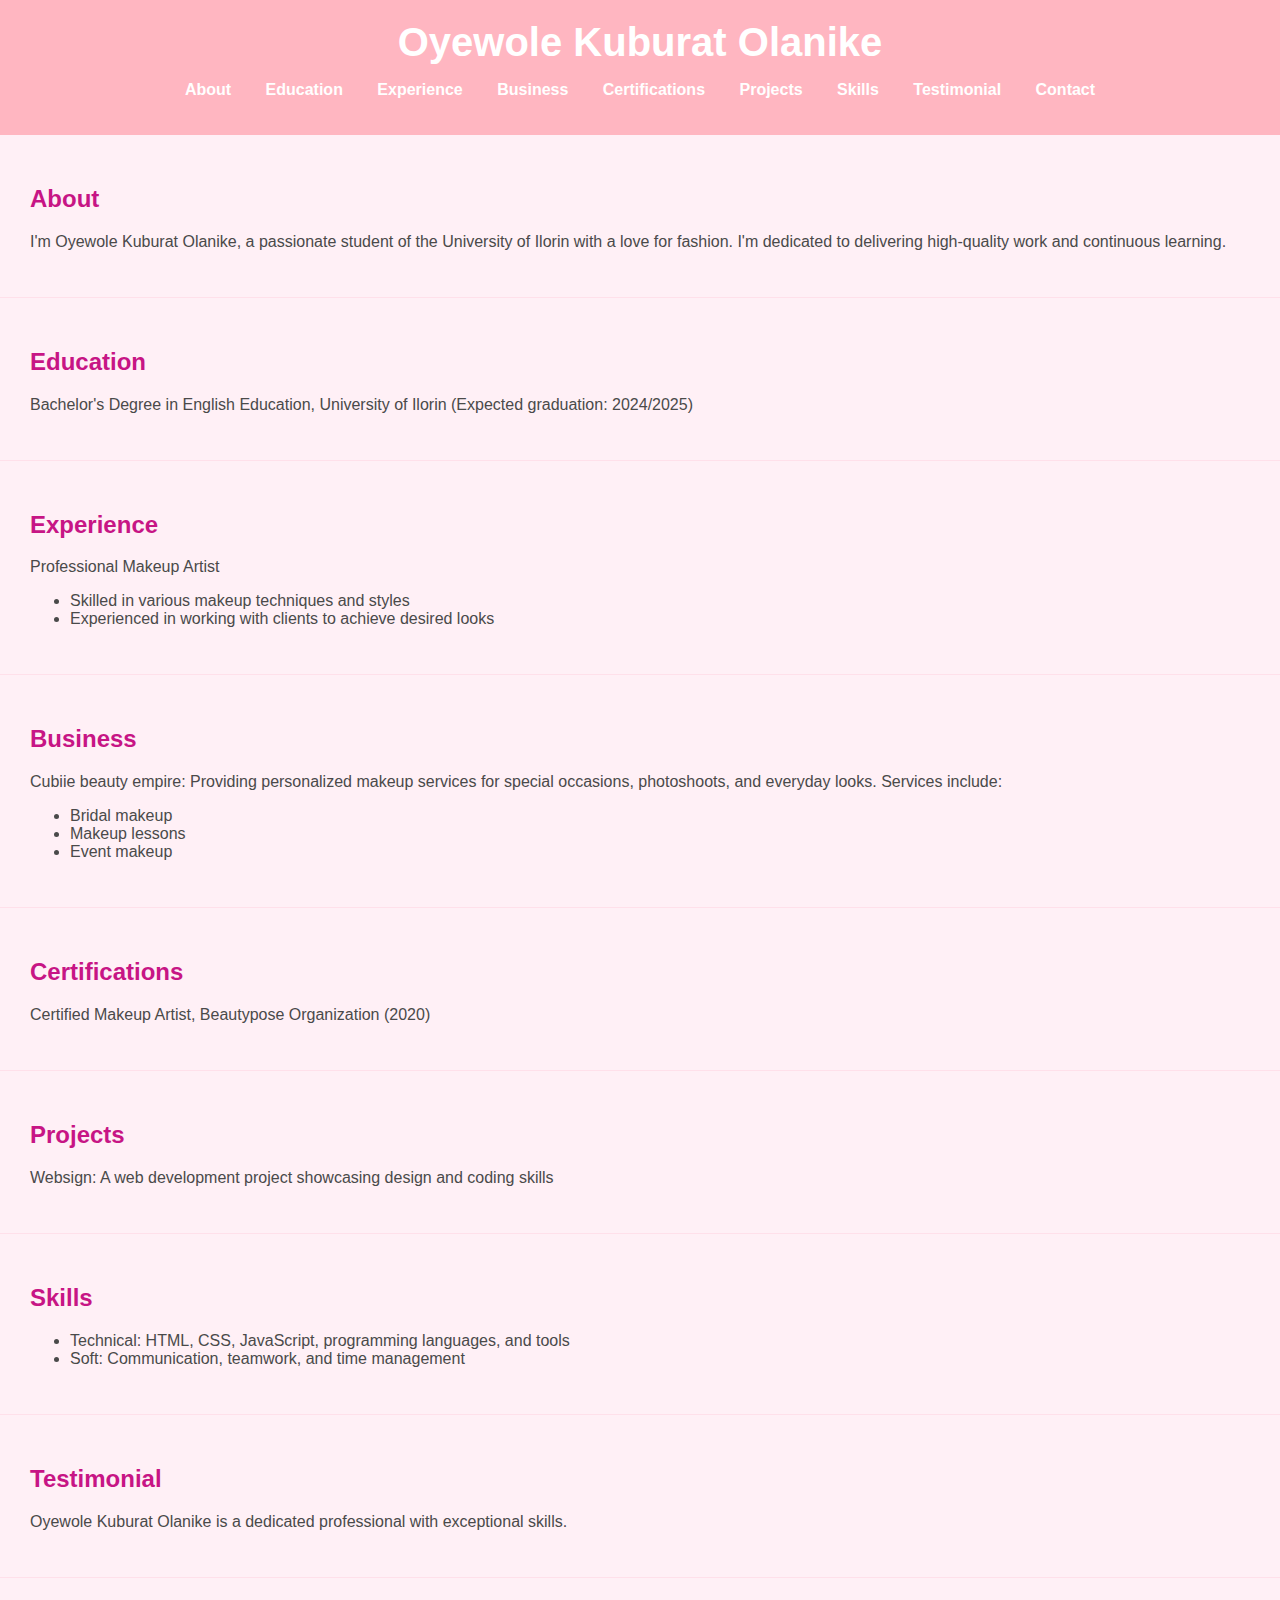
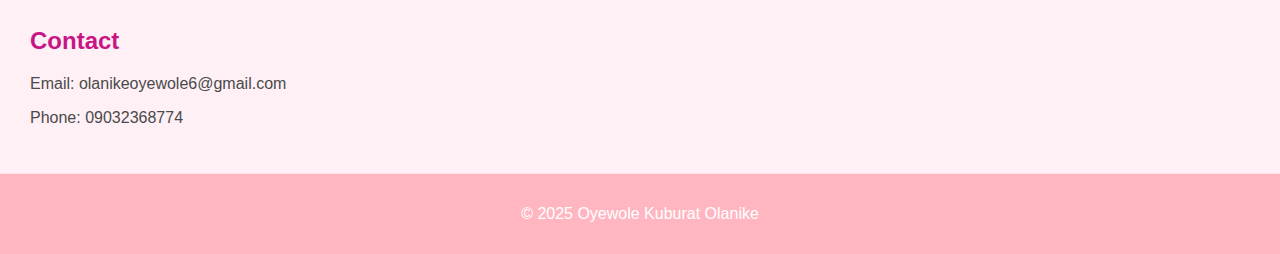
<file: index.html>
<!DOCTYPE html>
<html lang="en">
<head>
    <meta charset="UTF-8" />
    <meta name="viewport" content="width=device-width, initial-scale=1.0" />
    <title>Oyewole Kuburat Olanike | Portfolio</title>
    <link rel="stylesheet" href="style.css" />
</head>
<body>
    <header>
        <h1>Oyewole Kuburat Olanike</h1>
        <nav>
            <ul>
                <li><a href="#about">About</a></li>
                <li><a href="#education">Education</a></li>
                <li><a href="#experience">Experience</a></li>
                <li><a href="#business">Business</a></li>
                <li><a href="#certifications">Certifications</a></li>
                <li><a href="#projects">Projects</a></li>
                <li><a href="#skills">Skills</a></li>
                <li><a href="#testimonial">Testimonial</a></li>
                <li><a href="#contact">Contact</a></li>
            </ul>
        </nav>
    </header>

    <section id="about">
        <h2>About</h2>
        <p>I'm Oyewole Kuburat Olanike, a passionate student of the University of Ilorin with a love for fashion. I'm dedicated to delivering high-quality work and continuous learning.</p>
    </section>

    <section id="education">
        <h2>Education</h2>
        <p>Bachelor's Degree in English Education, University of Ilorin (Expected graduation: 2024/2025)</p>
    </section>

    <section id="experience">
        <h2>Experience</h2>
        <p>Professional Makeup Artist</p>
        <ul>
            <li>Skilled in various makeup techniques and styles</li>
            <li>Experienced in working with clients to achieve desired looks</li>
        </ul>
    </section>

    <section id="business">
        <h2>Business</h2>
        <p>Cubiie beauty empire: Providing personalized makeup services for special occasions, photoshoots, and everyday looks. Services include:</p>
        <ul>
            <li>Bridal makeup</li>
            <li>Makeup lessons</li>
            <li>Event makeup</li>
        </ul>
    </section>

    <section id="certifications">
        <h2>Certifications</h2>
        <p>Certified Makeup Artist, Beautypose Organization (2020)</p>
    </section>

    <section id="projects">
        <h2>Projects</h2>
        <p>Websign: A web development project showcasing design and coding skills</p>
    </section>

    <section id="skills">
        <h2>Skills</h2>
        <ul>
            <li>Technical: HTML, CSS, JavaScript, programming languages, and tools</li>
            <li>Soft: Communication, teamwork, and time management</li>
        </ul>
    </section>

    <section id="testimonial">
        <h2>Testimonial</h2>
        <p>Oyewole Kuburat Olanike is a dedicated professional with exceptional skills.</p>
    </section>

    <section id="contact">
        <h2>Contact</h2>
        <p>Email: olanikeoyewole6@gmail.com</p>
        <p>Phone: 09032368774</p>
    </section>

    <footer>
        <p>&copy; 2025 Oyewole Kuburat Olanike</p>
    </footer>
</body>
</html>
</file>
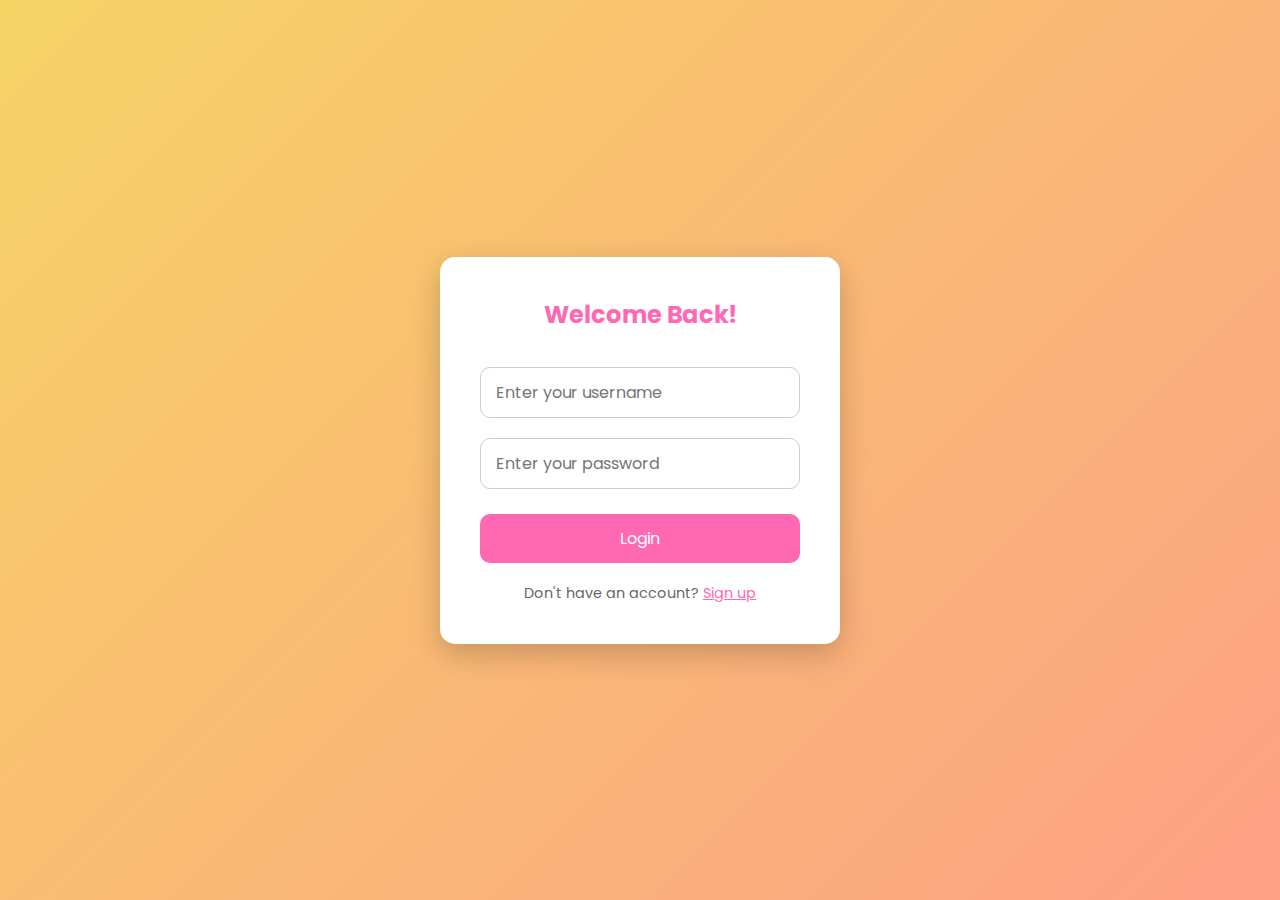
<file: fancy_login.html>
<!DOCTYPE html>
<html lang="en">
<head>
  <meta charset="UTF-8" />
  <meta name="viewport" content="width=device-width, initial-scale=1.0"/>
  <title>Login - Kuburat's Portfolio</title>
  <link href="https://fonts.googleapis.com/css2?family=Poppins:wght@300;500;700&display=swap" rel="stylesheet">
  <style>
    * {
      box-sizing: border-box;
      margin: 0;
      padding: 0;
      font-family: 'Poppins', sans-serif;
    }
    body {
      height: 100vh;
      background: linear-gradient(135deg, #f6d365 0%, #fda085 100%);
      display: flex;
      justify-content: center;
      align-items: center;
    }
    .login-card {
      background: #fff;
      padding: 40px;
      border-radius: 15px;
      box-shadow: 0 10px 30px rgba(0,0,0,0.2);
      width: 100%;
      max-width: 400px;
    }
    .login-card h2 {
      margin-bottom: 25px;
      color: #ff69b4;
      text-align: center;
    }
    .login-card input {
      width: 100%;
      padding: 12px 15px;
      margin: 10px 0;
      border: 1px solid #ccc;
      border-radius: 10px;
      font-size: 1rem;
    }
    .login-card button {
      width: 100%;
      padding: 12px;
      background-color: #ff69b4;
      border: none;
      border-radius: 10px;
      color: white;
      font-size: 1rem;
      cursor: pointer;
      margin-top: 15px;
      transition: background 0.3s ease;
    }
    .login-card button:hover {
      background-color: #ff1493;
    }
    .footer {
      margin-top: 20px;
      font-size: 0.9rem;
      text-align: center;
      color: #666;
    }
  </style>
</head>
<body>
  <div class="login-card">
    <h2>Welcome Back!</h2>
    <form action="#" method="post">
      <input type="text" name="username" placeholder="Enter your username" required>
      <input type="password" name="password" placeholder="Enter your password" required>
      <button type="submit">Login</button>
    </form>
    <div class="footer">
      Don't have an account? <a href="#" style="color:#ff69b4;">Sign up</a>
    </div>
  </div>
</body>
</html>
</file>
<file: style.css>
body {
    font-family: 'Segoe UI', sans-serif;
    background: #fff0f6;
    color: #4a4a4a;
    margin: 0;
    padding: 0;
}

header {
    background-color: #ffb6c1;
    padding: 20px;
    text-align: center;
}

header h1 {
    margin: 0;
    font-size: 2.5em;
    color: #fff;
}

nav ul {
    list-style: none;
    padding: 0;
}

nav ul li {
    display: inline-block;
    margin: 0 15px;
}

nav ul li a {
    text-decoration: none;
    color: #fff;
    font-weight: bold;
}

section {
    padding: 30px;
    border-bottom: 1px solid #ffe0ea;
}

section h2 {
    color: #c71585;
}

footer {
    text-align: center;
    background-color: #ffb6c1;
    padding: 15px;
    color: white;
}
</file>
